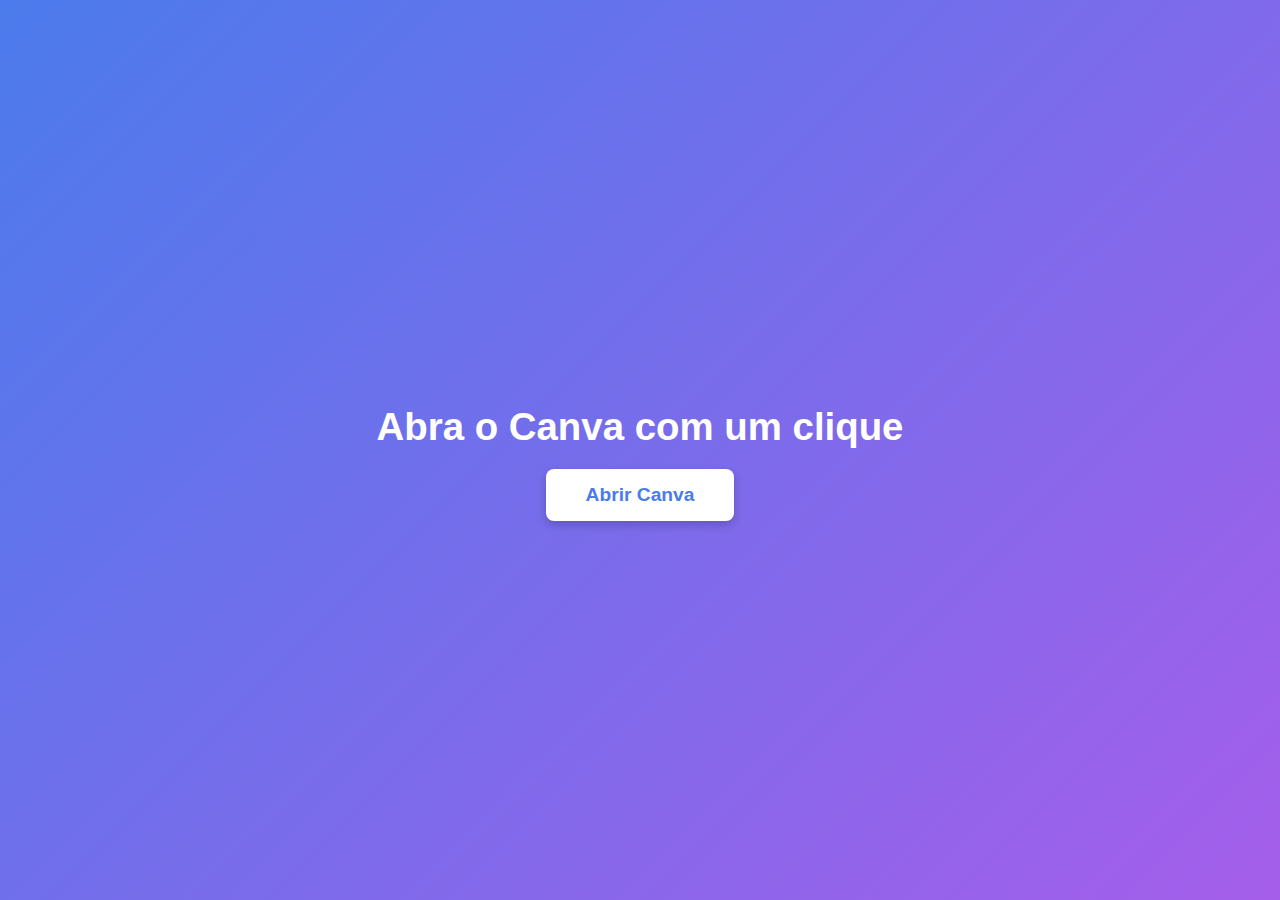
<file: recurso/index.html>
<!DOCTYPE html>
<html lang="pt-BR">
<head>
    <meta charset="UTF-8">
    <title>Abrir Canva</title>

    <style>
        body {
            margin: 0;
            padding: 0;
            height: 100vh;
            display: flex;
            justify-content: center;
            align-items: center;
            background: linear-gradient(135deg, #4b7bec, #a55eea);
            font-family: Arial, sans-serif;
            color: white;
        }

        .container {
            text-align: center;
        }

        h1 {
            margin-bottom: 20px;
            font-size: 2.4em;
        }

        button {
            padding: 15px 40px;
            font-size: 1.2em;
            border: none;
            border-radius: 8px;
            background-color: #ffffff;
            color: #4b7bec;
            font-weight: bold;
            cursor: pointer;
            transition: 0.3s;
            box-shadow: 0 4px 10px rgba(0,0,0,0.2);
        }

        button:hover {
            background-color: #dfe6e9;
            transform: scale(1.08);
        }
    </style>
</head>
<body>

    <div class="container">
        <h1>Abra o Canva com um clique</h1>
        <button onclick="window.open('https://www.canva.com', '_blank')">
            Abrir Canva
        </button>
    </div>

</body>
</html>
</file>
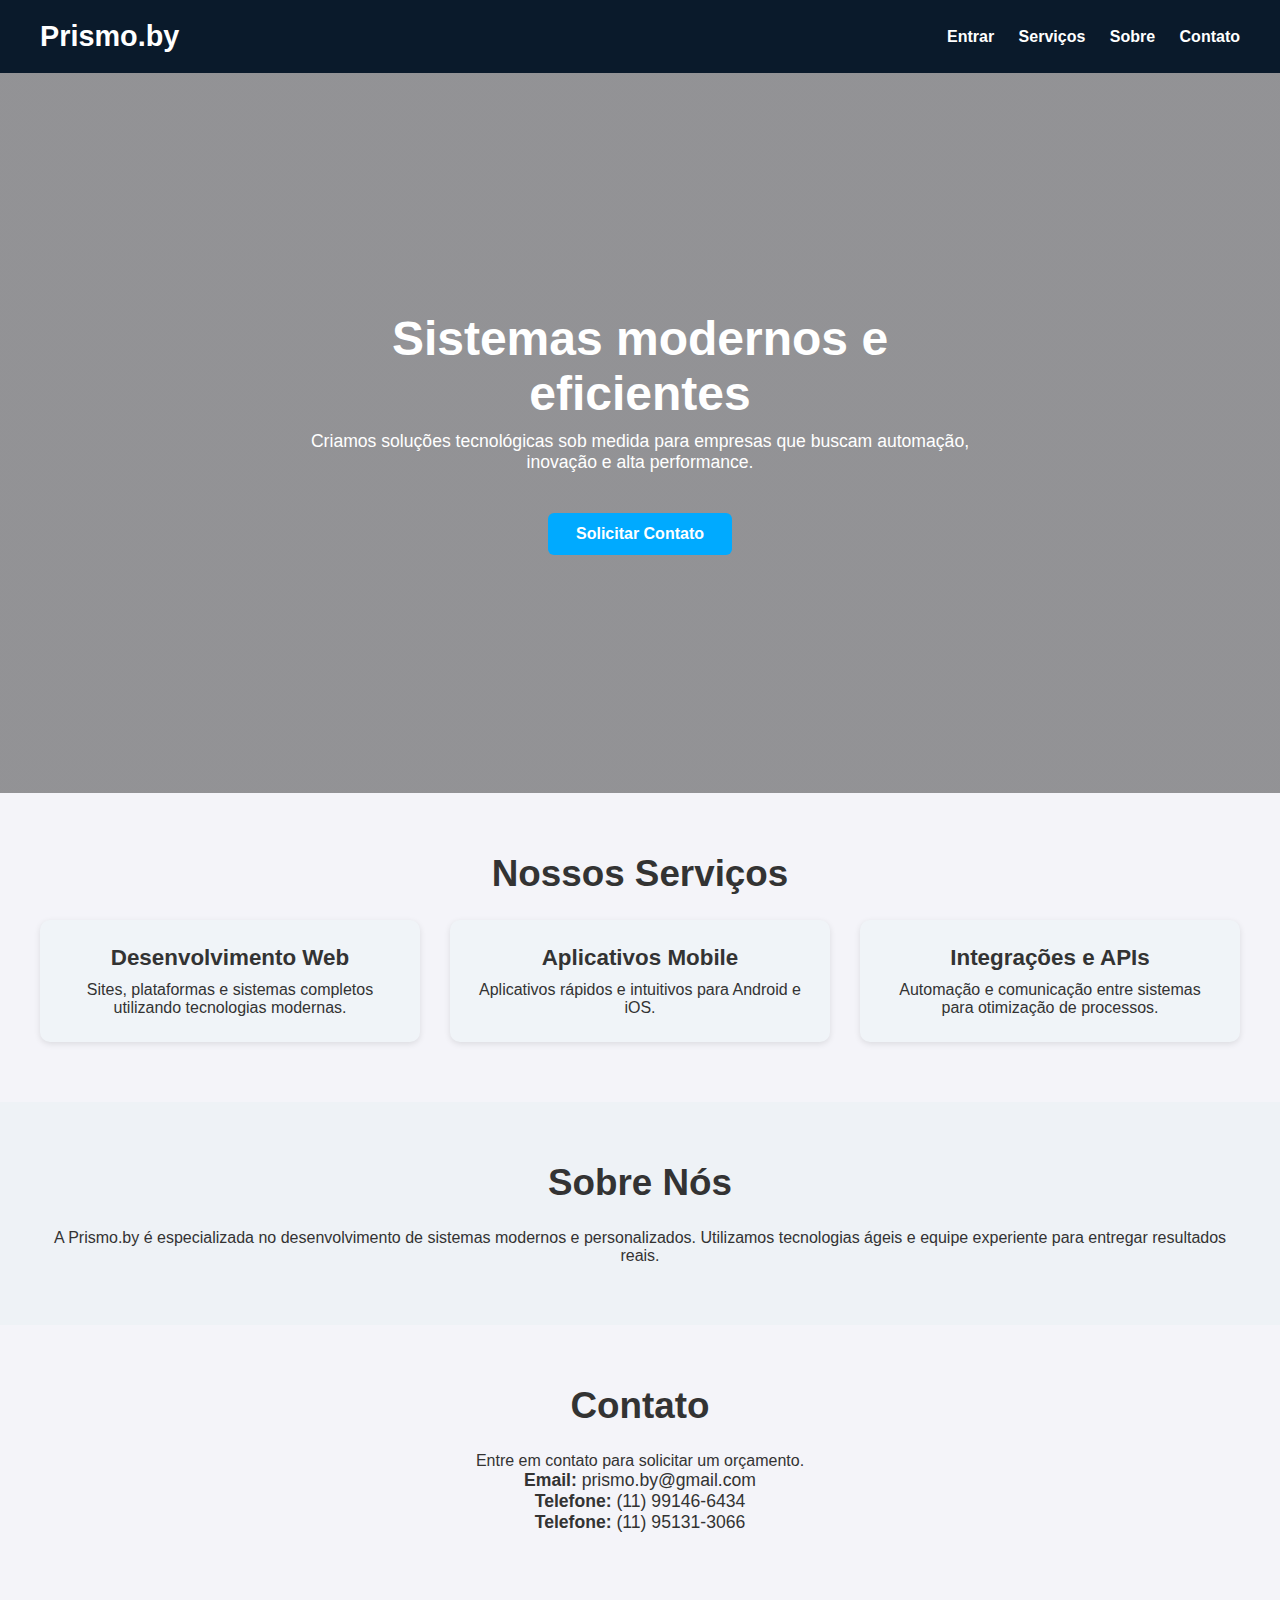
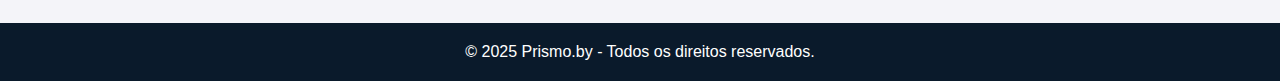
<file: teste.html>
<!DOCTYPE html>
<html lang="pt-BR">

<head>
    <meta charset="UTF-8">
    <meta name="viewport" content="width=device-width, initial-scale=1.0">
    <title>Prismo.by</title>

    <link rel="stylesheet" href="style.css">

    <script>
        function abrirLogin() {
            document.getElementById("login").style.display = "flex";
        }

        function fecharLogin() {
            document.getElementById("login").style.display = "none";
        }

        function logar(e) {
            e.preventDefault();
            alert("Login realizado com sucesso!");
            fecharLogin();
        }
    </script>
</head>

<body>

    <!-- HEADER -->
    <header>
        <h1>Prismo.by</h1>
        <nav>
            <a onclick="abrirLogin()">Entrar</a>
            <a href="#services">Serviços</a>
            <a href="#about">Sobre</a>
            <a href="#contact">Contato</a>
        </nav>
    </header>

    <!-- HERO -->
    <section class="hero">
        <div class="hero-content">
            <h1>Sistemas modernos e eficientes</h1>
            <p>Criamos soluções tecnológicas sob medida para empresas que buscam automação, inovação e alta performance.</p>
            <a class="btn-primary" href="#contact">Solicitar Contato</a>
        </div>
    </section>

    <!-- SERVIÇOS -->
    <section id="services" class="section">
        <h2>Nossos Serviços</h2>

        <div class="cards">
            <div class="card">
                <h3>Desenvolvimento Web</h3>
                <p>Sites, plataformas e sistemas completos utilizando tecnologias modernas.</p>
            </div>

            <div class="card">
                <h3>Aplicativos Mobile</h3>
                <p>Aplicativos rápidos e intuitivos para Android e iOS.</p>
            </div>

            <div class="card">
                <h3>Integrações e APIs</h3>
                <p>Automação e comunicação entre sistemas para otimização de processos.</p>
            </div>
        </div>
    </section>

    <!-- SOBRE -->
    <section id="about" class="section light">
        <h2>Sobre Nós</h2>
        <p>A Prismo.by é especializada no desenvolvimento de sistemas modernos e personalizados.
            Utilizamos tecnologias ágeis e equipe experiente para entregar resultados reais.</p>
    </section>

    <!-- CONTATO -->
    <section id="contact" class="section">
        <h2>Contato</h2>
        <p>Entre em contato para solicitar um orçamento.</p>

        <div class="contact-box">
            <p><strong>Email:</strong> prismo.by@gmail.com</p>
            <p><strong>Telefone:</strong> (11) 99146-6434</p>
            <p><strong>Telefone:</strong> (11) 95131-3066</p>
        </div>
    </section>

    <!-- FOOTER -->
    <footer>
        © 2025 Prismo.by - Todos os direitos reservados.
    </footer>

    <!-- LOGIN -->
    <div id="login" class="login-bg">
        <div class="login-container">
            <span class="close" onclick="fecharLogin()">×</span>
            <h2>Acesso do Usuário</h2>

            <form onsubmit="logar(event)">
                <label>Email:</label>
                <input type="email" required placeholder="Digite seu email">

                <label>Senha:</label>
                <input type="password" required placeholder="Digite sua senha">

                <button type="submit">Entrar</button>
            </form>
        </div>
    </div>

</body>

</html>
</file>
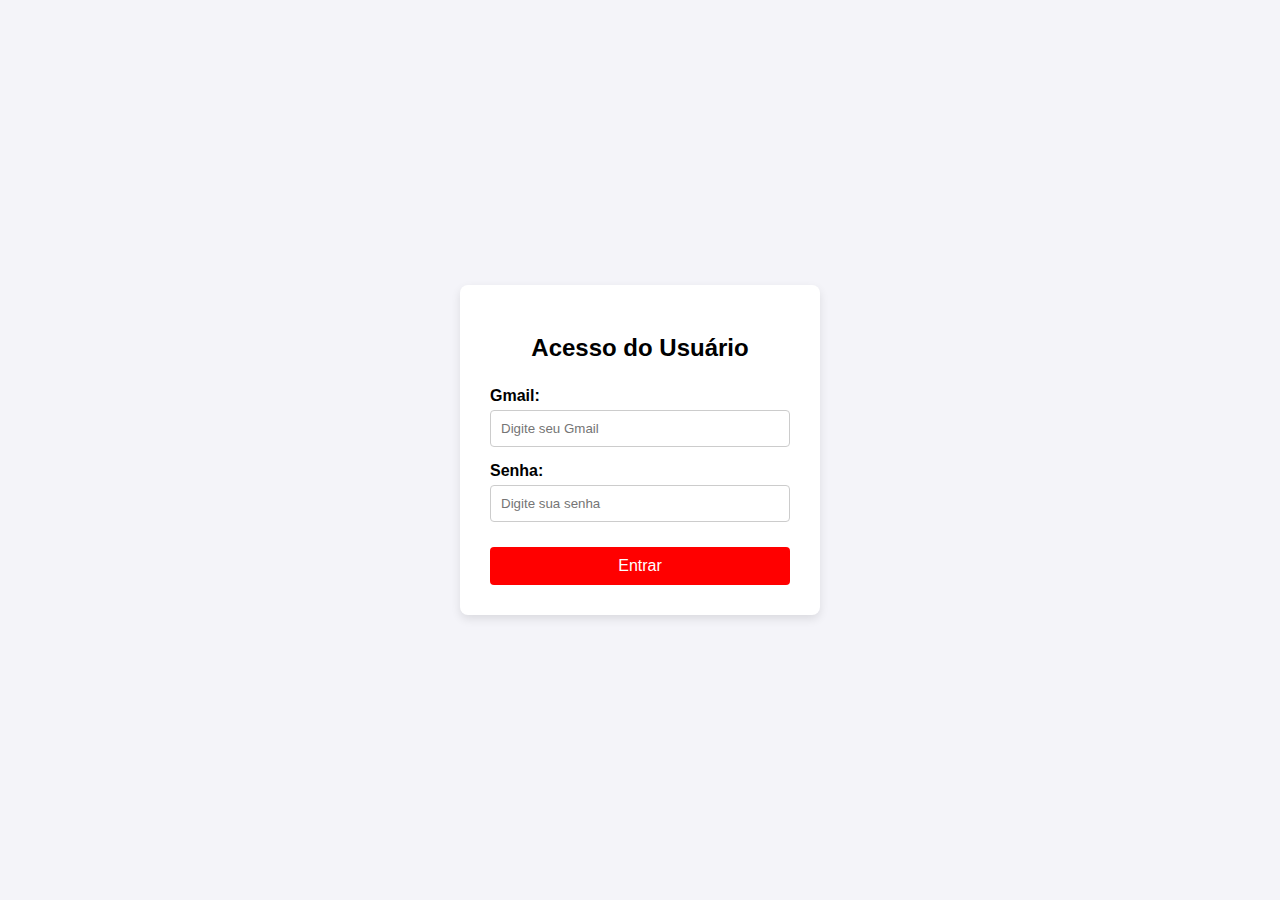
<file: recurso/login.html>
<!DOCTYPE html>
<html lang="pt-BR">
<head>
    <meta charset="UTF-8">
    <meta name="viewport" content="width=device-width, initial-scale=1.0">
    <title>login</title>
    <style>
       
        body {
            font-family: Arial, sans-serif;
            background-color: #f4f4f9;
            display: flex;
            justify-content: center;
            align-items: center;
            min-height: 100vh;
            margin: 0;
        }

        .login-container {
            background-color: #fff;
            padding: 30px;
            border-radius: 8px;
            box-shadow: 0 4px 10px rgba(0, 0, 0, 0.1);
            width: 300px;
        }

        h2 {
            text-align: center;
            color: #000000;
            margin-bottom: 25px;
        }

        .form-group {
            margin-bottom: 15px;
        }

        label {
            display: block;
            margin-bottom: 5px;
            font-weight: bold;
            color: #000000;
        }

        input[type="text"],
        input[type="password"] {
            width: 100%;
            padding: 10px;
            border: 1px solid #ccc;
            border-radius: 4px;
            box-sizing: border-box; 
        }

        button {
            width: 100%;
            padding: 10px;
            background-color: #ff0000;
            color: white;
            border: none;
            border-radius: 4px;
            cursor: pointer;
            font-size: 16px;
            margin-top: 10px;
            transition: background-color 0.3s ease;
        }

        button:hover {
            background-color: #b30000;
        }
    </style>
</head>
<body>

    <div class="login-container">
        <h2>Acesso do Usuário</h2>

        <form action="/processar_login" method="POST">
            
            <div class="form-group">
                <label for="usuario">Gmail:</label>
                <input type="text" id="usuario" name="usuario" placeholder="Digite seu Gmail" required>
            </div>

            <div class="form-group">
                <label for="senha">Senha:</label>
                <input type="password" id="senha" name="senha" placeholder="Digite sua senha" required>
            </div>

            <button type="submit">Entrar</button>
            
        </form>
    </div>

</body>
</html>
</file>
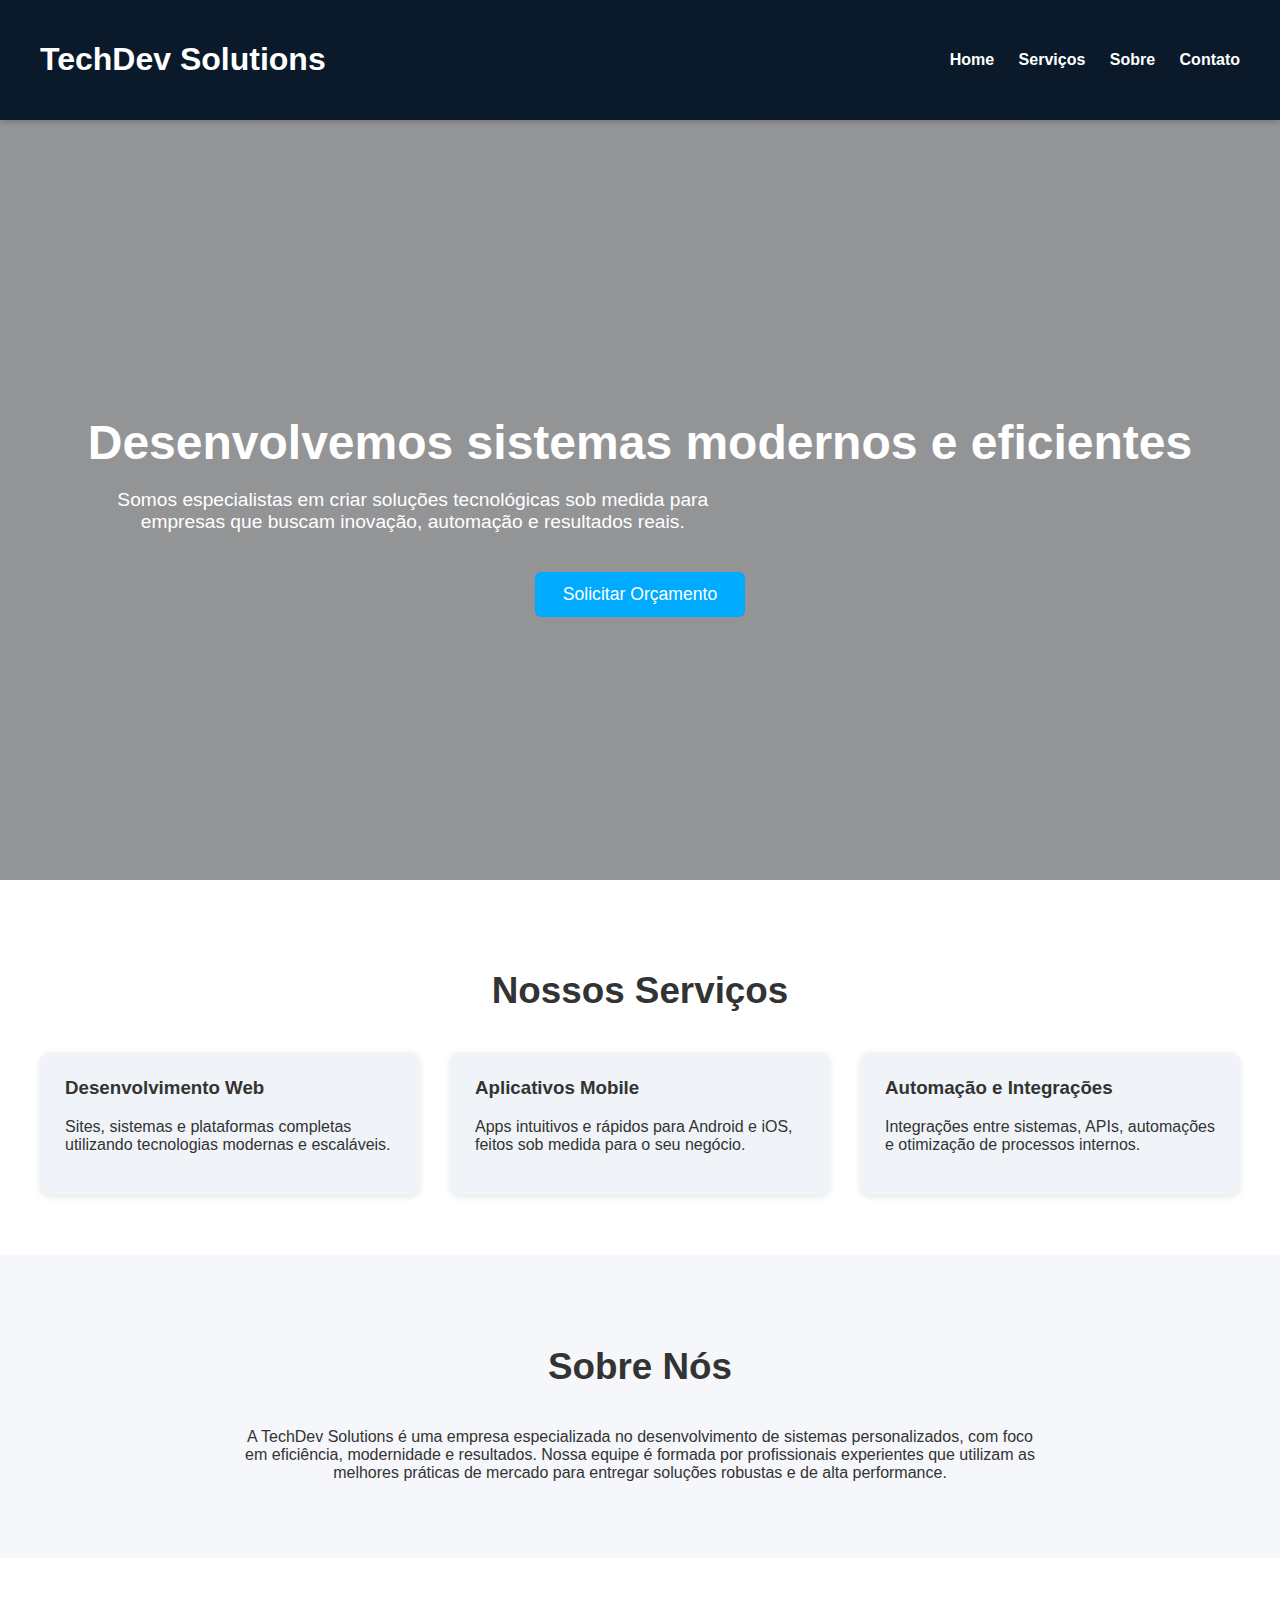
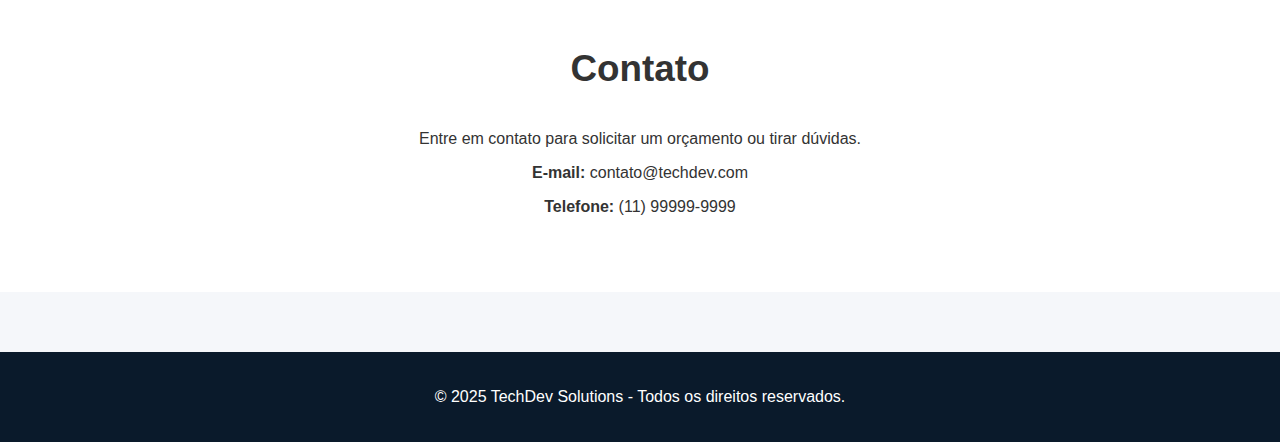
<file: recurso/página inicial.html>
<!DOCTYPE html><html lang="pt-BR">
<head>
    <meta charset="UTF-8" />
    <meta name="viewport" content="width=device-width, initial-scale=1.0" />
    <title>TechDev Solutions</title>
    <style>
        body {
            margin: 0;
            font-family: Arial, Helvetica, sans-serif;
            background-color: #f5f7fa;
            color: #333;
        }
        header {
            background: #0a1a2b;
            color: #fff;
            padding: 20px 40px;
            display: flex;
            justify-content: space-between;
            align-items: center;
            box-shadow: 0 2px 6px rgba(0,0,0,0.2);
        }
        header nav a {
            margin-left: 20px;
            color: #fff;
            text-decoration: none;
            font-weight: bold;
        }
        .hero {
            background: linear-gradient(rgba(0,0,0,0.4), rgba(0,0,0,0.4)), url('https://images.unsplash.com/photo-1518770660439-4636190af475') center/cover;
            height: 80vh;
            display: flex;
            justify-content: center;
            align-items: center;
            text-align: center;
            color: #fff;
            padding: 20px;
        }
        .hero h1 {
            font-size: 3rem;
            margin-bottom: 10px;
        }
        .hero p {
            font-size: 1.2rem;
            max-width: 650px;
        }
        .btn-primary {
            margin-top: 20px;
            padding: 12px 28px;
            background: #00aaff;
            border: none;
            border-radius: 6px;
            color: #fff;
            font-size: 1.1rem;
            cursor: pointer;
            text-decoration: none;
            display: inline-block;
        }
        .services {
            padding: 60px 40px;
            background: #fff;
        }
        .services h2 {
            text-align: center;
            font-size: 2.3rem;
            margin-bottom: 40px;
        }
        .service-cards {
            display: grid;
            grid-template-columns: repeat(auto-fit, minmax(260px, 1fr));
            gap: 30px;
        }
        .card {
            background: #f0f4f8;
            padding: 25px;
            border-radius: 10px;
            box-shadow: 0 2px 6px rgba(0,0,0,0.1);
        }
        .card h3 {
            margin-top: 0;
        }
        footer {
            background: #0a1a2b;
            color: #fff;
            padding: 20px;
            text-align: center;
            margin-top: 60px;
        }
    </style>
</head>
<body>
    <header>
        <h1>TechDev Solutions</h1>
        <nav>
            <a href="#home">Home</a>
            <a href="#services">Serviços</a>
            <a href="#about">Sobre</a>
            <a href="#contact">Contato</a>
        </nav>
    </header><section class="hero" id="home">
    <div>
        <h1>Desenvolvemos sistemas modernos e eficientes</h1>
        <p>Somos especialistas em criar soluções tecnológicas sob medida para empresas que buscam inovação, automação e resultados reais.</p>
        <a class="btn-primary" href="#contact">Solicitar Orçamento</a>
    </div>
</section>

<section class="services" id="services">
    <h2>Nossos Serviços</h2>
    <div class="service-cards">
        <div class="card">
            <h3>Desenvolvimento Web</h3>
            <p>Sites, sistemas e plataformas completas utilizando tecnologias modernas e escaláveis.</p>
        </div>
        <div class="card">
            <h3>Aplicativos Mobile</h3>
            <p>Apps intuitivos e rápidos para Android e iOS, feitos sob medida para o seu negócio.</p>
        </div>
        <div class="card">
            <h3>Automação e Integrações</h3>
            <p>Integrações entre sistemas, APIs, automações e otimização de processos internos.</p>
        </div>
    </div>
</section>

<section class="services" id="about" style="background:#f5f7fa;">
    <h2>Sobre Nós</h2>
    <div style="max-width:800px; margin:auto; text-align:center;">
        <p>A TechDev Solutions é uma empresa especializada no desenvolvimento de sistemas personalizados, com foco em eficiência, modernidade e resultados. Nossa equipe é formada por profissionais experientes que utilizam as melhores práticas de mercado para entregar soluções robustas e de alta performance.</p>
    </div>
</section>

<section class="services" id="contact">
    <h2>Contato</h2>
    <div style="max-width:700px; margin:auto; text-align:center;">
        <p>Entre em contato para solicitar um orçamento ou tirar dúvidas.</p>
        <p><strong>E-mail:</strong> contato@techdev.com</p>
        <p><strong>Telefone:</strong> (11) 99999-9999</p>
    </div>
</section>

<footer>
    <p>© 2025 TechDev Solutions - Todos os direitos reservados.</p>
</footer>
</file>
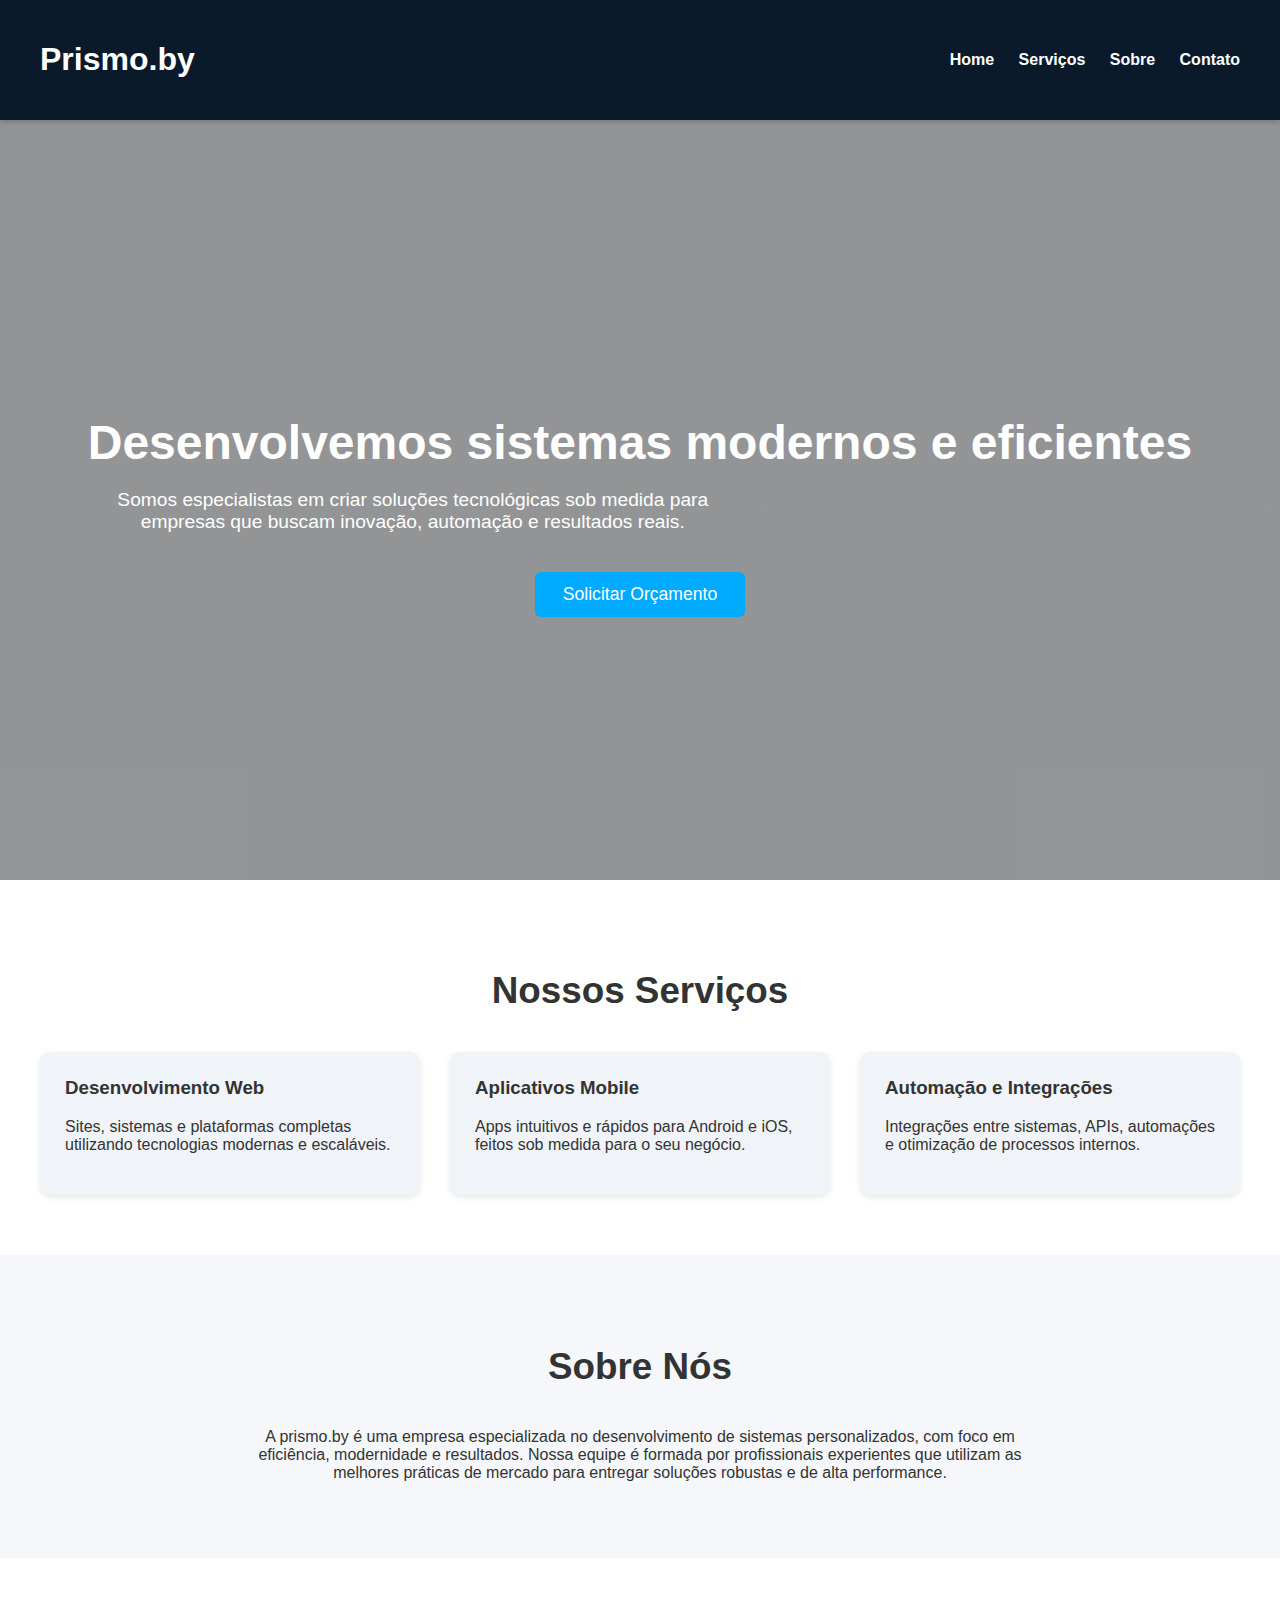
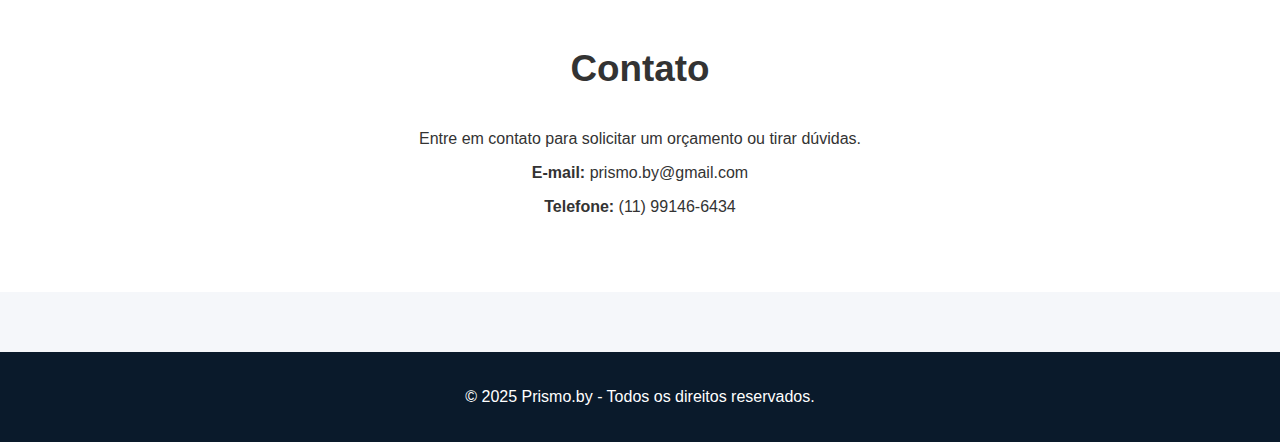
<file: recurso/página-inicial.html>
<!DOCTYPE html><html lang="pt-BR">
<head>
    <meta charset="UTF-8" />
    <meta name="viewport" content="width=device-width, initial-scale=1.0" />
    <title>prismo.by</title>
    <style>
        body {
            margin: 0;
            font-family: Arial, Helvetica, sans-serif;
            background-color: #f5f7fa;
            color: #333;
        }
        header {
            background: #0a1a2b;
            color: #fff;
            padding: 20px 40px;
            display: flex;
            justify-content: space-between;
            align-items: center;
            box-shadow: 0 2px 6px rgba(0,0,0,0.2);
        }
        header nav a {
            margin-left: 20px;
            color: #fff;
            text-decoration: none;
            font-weight: bold;
        }
        .hero {
            background: linear-gradient(rgba(0,0,0,0.4), rgba(0,0,0,0.4)), url('https://images.unsplash.com/photo-1518770660439-4636190af475') center/cover;
            height: 80vh;
            display: flex;
            justify-content: center;
            align-items: center;
            text-align: center;
            color: #fff;
            padding: 20px;
        }
        .hero h1 {
            font-size: 3rem;
            margin-bottom: 10px;
        }
        .hero p {
            font-size: 1.2rem;
            max-width: 650px;
        }
        .btn-primary {
            margin-top: 20px;
            padding: 12px 28px;
            background: #00aaff;
            border: none;
            border-radius: 6px;
            color: #fff;
            font-size: 1.1rem;
            cursor: pointer;
            text-decoration: none;
            display: inline-block;
        }
        .services {
            padding: 60px 40px;
            background: #fff;
        }
        .services h2 {
            text-align: center;
            font-size: 2.3rem;
            margin-bottom: 40px;
        }
        .service-cards {
            display: grid;
            grid-template-columns: repeat(auto-fit, minmax(260px, 1fr));
            gap: 30px;
        }
        .card {
            background: #f0f4f8;
            padding: 25px;
            border-radius: 10px;
            box-shadow: 0 2px 6px rgba(0,0,0,0.1);
        }
        .card h3 {
            margin-top: 0;
        }
        footer {
            background: #0a1a2b;
            color: #fff;
            padding: 20px;
            text-align: center;
            margin-top: 60px;
        }
    </style>
</head>
<body>
    <header>
        <h1>Prismo.by</h1>
        <nav>
            <a href="#home">Home</a>
            <a href="#services">Serviços</a>
            <a href="#about">Sobre</a>
            <a href="#contact">Contato</a>
        </nav>
    </header><section class="hero" id="home">
    <div>
        <h1>Desenvolvemos sistemas modernos e eficientes</h1>
        <p>Somos especialistas em criar soluções tecnológicas sob medida para empresas que buscam inovação, automação e resultados reais.</p>
        <a class="btn-primary" href="#contact">Solicitar Orçamento</a>
    </div>
</section>

<section class="services" id="services">
    <h2>Nossos Serviços</h2>
    <div class="service-cards">
        <div class="card">
            <h3>Desenvolvimento Web</h3>
            <p>Sites, sistemas e plataformas completas utilizando tecnologias modernas e escaláveis.</p>
        </div>
        <div class="card">
            <h3>Aplicativos Mobile</h3>
            <p>Apps intuitivos e rápidos para Android e iOS, feitos sob medida para o seu negócio.</p>
        </div>
        <div class="card">
            <h3>Automação e Integrações</h3>
            <p>Integrações entre sistemas, APIs, automações e otimização de processos internos.</p>
        </div>
    </div>
</section>

<section class="services" id="about" style="background:#f5f7fa;">
    <h2>Sobre Nós</h2>
    <div style="max-width:800px; margin:auto; text-align:center;">
        <p>A prismo.by é uma empresa especializada no desenvolvimento de sistemas personalizados,
             com foco em eficiência, modernidade e resultados. Nossa equipe é formada por profissionais experientes que utilizam as melhores 
             práticas de mercado para entregar soluções robustas e de alta performance.</p>
    </div>
</section>

<section class="services" id="contact">
    <h2>Contato</h2>
    <div style="max-width:700px; margin:auto; text-align:center;">
        <p>Entre em contato para solicitar um orçamento ou tirar dúvidas.</p>
        <p><strong>E-mail:</strong> prismo.by@gmail.com</p>
        <p><strong>Telefone:</strong> (11) 99146-6434</p>
    </div>
</section>

<footer>
    <p>© 2025 Prismo.by - Todos os direitos reservados.</p>
</footer>
</file>
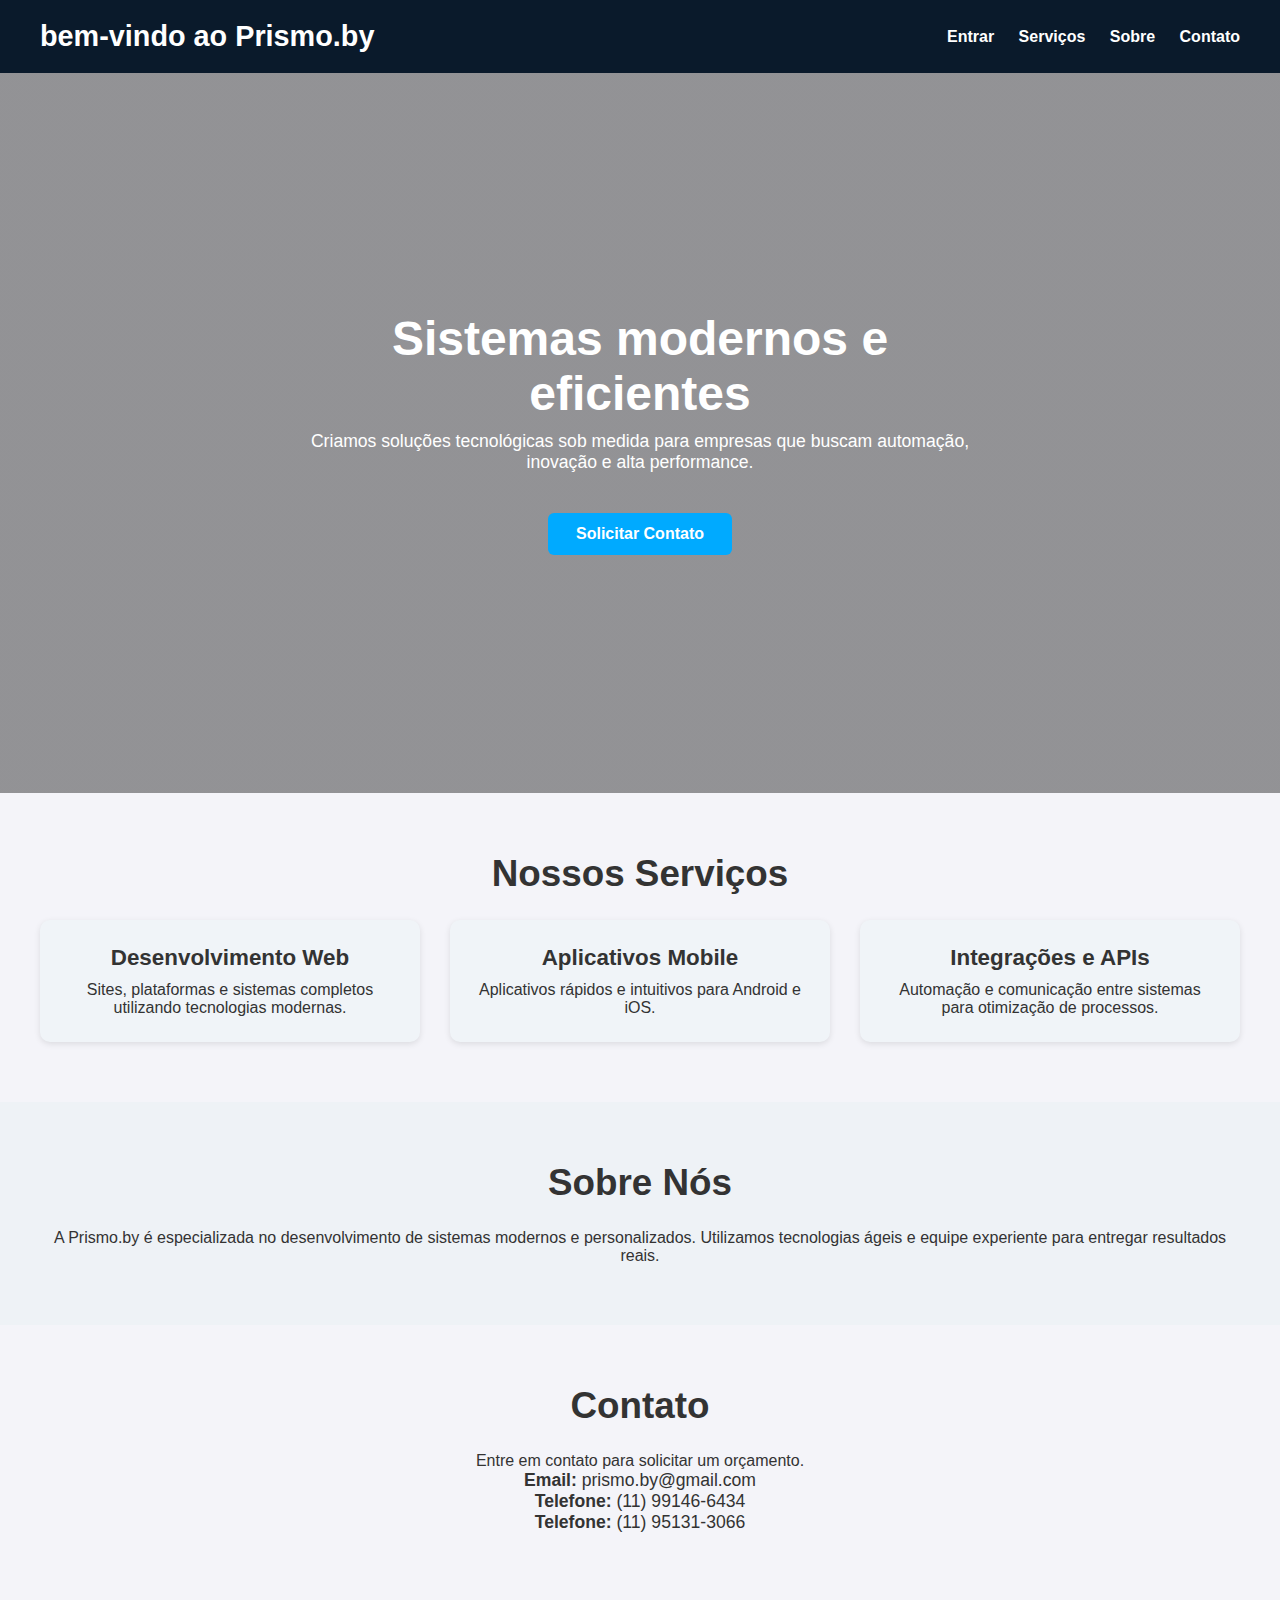
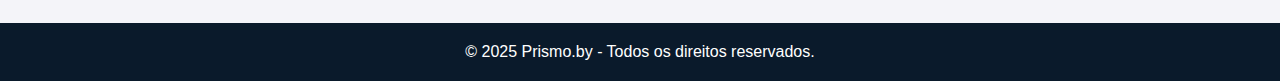
<file: recurso/teste.html>
<!DOCTYPE html>
<html lang="pt-BR">

<head>
    <meta charset="UTF-8">
    <meta name="viewport" content="width=device-width, initial-scale=1.0">
    <title>Prismo.by</title>

    <link rel="stylesheet" href="style.css">

    <style>

 
    </style>

    <script>
        function abrirLogin() {
            document.getElementById("login").style.display = "flex";
        }

        function fecharLogin() {
            document.getElementById("login").style.display = "none";
        }

        function logar(e) {
            e.preventDefault();

            fecharLogin();


            document.querySelector("header").style.display = "none";
            document.querySelector(".hero").style.display = "none";
            document.getElementById("services").style.display = "none";
            document.getElementById("about").style.display = "none";
            document.getElementById("contact").style.display = "none";
            document.querySelector("footer").style.display = "none";


            document.getElementById("dev-area").style.display = "block";
        }
    </script>

</head>

<body>


    <header>
        <h1>bem-vindo ao Prismo.by</h1>
        <nav>
            <a onclick="abrirLogin()">Entrar</a>
            <a href="#services">Serviços</a>
            <a href="#about">Sobre</a>
            <a href="#contact">Contato</a>
        </nav>
    </header>


    <section class="hero">
        <div class="hero-content">
            <h1>Sistemas modernos e eficientes</h1>
            <p>Criamos soluções tecnológicas sob medida para empresas que buscam automação, inovação e alta performance.</p>
            <a class="btn-primary" href="#contact">Solicitar Contato</a>
        </div>
    </section>


    <section id="services" class="section">
        <h2>Nossos Serviços</h2>

        <div class="cards">
            <div class="card">
                <h3>Desenvolvimento Web</h3>
                <p>Sites, plataformas e sistemas completos utilizando tecnologias modernas.</p>
            </div>

            <div class="card">
                <h3>Aplicativos Mobile</h3>
                <p>Aplicativos rápidos e intuitivos para Android e iOS.</p>
            </div>

            <div class="card">
                <h3>Integrações e APIs</h3>
                <p>Automação e comunicação entre sistemas para otimização de processos.</p>
            </div>
        </div>
    </section>


    <section id="about" class="section light">
        <h2>Sobre Nós</h2>
        <p>A Prismo.by é especializada no desenvolvimento de sistemas modernos e personalizados.
            Utilizamos tecnologias ágeis e equipe experiente para entregar resultados reais.</p>
    </section>


    <section id="contact" class="section">
        <h2>Contato</h2>
        <p>Entre em contato para solicitar um orçamento.</p>

        <div class="contact-box">
            <p><strong>Email:</strong> prismo.by@gmail.com</p>
            <p><strong>Telefone:</strong> (11) 99146-6434</p>
            <p><strong>Telefone:</strong> (11) 95131-3066</p>
        </div>
    </section>


    <footer>
        © 2025 Prismo.by - Todos os direitos reservados.
    </footer>


    <section id="dev-area">

        <h1>Painel de Desenvolvimento - Prismo.by</h1>
        <p style="text-align:center;">Bem-vindo à área exclusiva para desenvolvedores.</p>


        <div style="display:flex; justify-content:center; gap:25px; flex-wrap:wrap; margin:40px 0;">

            <div style="background:#1c1c1c; padding:25px; width:260px; border-radius:15px; text-align:center; box-shadow:0 0 15px #000; transition:.3s;"
                 onmouseover="this.style.transform='scale(1.05)'" onmouseout="this.style.transform='scale(1)'">
                <h2 style="color:#4da3ff;">Equipe</h2>
                <p style="font-size:40px;">5</p>
                <p>Membros ativos</p>
            </div>

            <div style="background:#1c1c1c; padding:25px; width:260px; border-radius:15px; text-align:center; box-shadow:0 0 15px #000; transition:.3s;"
                 onmouseover="this.style.transform='scale(1.05)'" onmouseout="this.style.transform='scale(1)'">
                <h2 style="color:#00ff95;">Projetos</h2>
                <p style="font-size:40px;">12</p>
                <p>Em andamento</p>
            </div>

            <div style="background:#1c1c1c; padding:25px; width:260px; border-radius:15px; text-align:center; box-shadow:0 0 15px #000; transition:.3s;"
                 onmouseover="this.style.transform='scale(1.05)'" onmouseout="this.style.transform='scale(1)'">
                <h2 style="color:#ffbf00;">Clientes</h2>
                <p style="font-size:40px;">27</p>
                <p>Ativos</p>
            </div>
        </div>


        <h2 style="margin-left:20px;">📌 Projetos Atuais</h2>

        <div style="margin:20px; background:#131313; padding:20px; border-radius:12px; box-shadow:0 0 10px #000;">
            <div style="margin-bottom:15px;">
                <strong style="color:#4da3ff;">Sistema de Gestão Comercial</strong>
                <p>Status: <span style="color:#00ff95;">65% concluído</span></p>
            </div>

            <div style="margin-bottom:15px;">
                <strong style="color:#4da3ff;">Aplicativo Mobile de Entregas</strong>
                <p>Status: <span style="color:#ffbf00;">Em andamento</span></p>
            </div>

            <div style="margin-bottom:15px;">
                <strong style="color:#4da3ff;">API de Integração Bancária</strong>
                <p>Status: <span style="color:#ff5e5e;">Aguardando testes</span></p>
            </div>
        </div>


        <div style="background:#1b1b1b; padding:20px; border-radius:10px; width:300px; margin:40px auto; text-align:center; box-shadow:0 0 10px #000;">
            <h2>Ferramentas do Sistema</h2>
            <p>Funções em desenvolvimento...</p>
            <a href="#" onclick="alert('Em breve!')" style="color:#4da3ff;">Acessar</a>
        </div>

    </section>


    <div id="login" class="login-bg">
        <div class="login-container">
            <span class="close" onclick="fecharLogin()">×</span>
            <h2>Acesso do Usuário</h2>

            <form onsubmit="logar(event)">
                <label>Email:</label>
                <input type="email" required placeholder="Digite seu email">

                <label>Senha:</label>
                <input type="password" required placeholder="Digite sua senha">

                <button type="submit">Entrar</button>
            </form>
        </div>
    </div>

</body>
</html>
</file>
<file: recurso/style.css>
* {
    margin: 0;
    padding: 0;
    box-sizing: border-box;
}

body {
    font-family: "Segoe UI", Arial, sans-serif;
    background: #f4f6f9;
    color: #333;
}


header {
    background: #0a1a2b;
    color: #fff;
    padding: 20px 50px;
    display: flex;
    justify-content: space-between;
    align-items: center;
}

header h1 {
    font-size: 1.8rem;
}

header nav a {
    margin-left: 25px;
    color: #fff;
    text-decoration: none;
    font-weight: bold;
    cursor: pointer;
    transition: 0.3s;
}

header nav a:hover {
    color: #00aaff;
}


.hero {
    height: 75vh;
    background: linear-gradient(rgba(0,0,0,0.5), rgba(0,0,0,0.5)),
                url('https://images.unsplash.com/photo-1518770660439-4636190af475') center/cover;
    display: flex;
    justify-content: center;
    align-items: center;
    text-align: center;
    color: #fff;
    padding: 20px;
}

.hero-content {
    max-width: 700px;
}

.hero h1 {
    font-size: 3rem;
    margin-bottom: 10px;
}

.hero p {
    font-size: 1.1rem;
    margin-bottom: 20px;
}

.btn-primary {
    padding: 12px 30px;
    background: #00aaff;
    color: #fff;
    border-radius: 6px;
    text-decoration: none;
    font-weight: bold;
    transition: .3s;
}

.btn-primary:hover {
    background: #0088cc;
}


.section {
    padding: 60px 40px;
    text-align: center;
}

.section.light {
    background: #eef2f6;
}

.section h2 {
    font-size: 2.3rem;
    margin-bottom: 25px;
}


.cards {
    display: grid;
    grid-template-columns: repeat(auto-fit, minmax(260px, 1fr));
    gap: 30px;
}

.card {
    background: #fff;
    padding: 25px;
    border-radius: 8px;
    box-shadow: 0 3px 8px rgba(0,0,0,0.15);
    transition: .3s;
}

.card:hover {
    transform: translateY(-8px);
    box-shadow: 0 6px 16px rgba(0,0,0,0.25);
}

.card h3 {
    margin-bottom: 10px;
    font-size: 1.4rem;
}


.contact-box p {
    font-size: 1.1rem;
}


footer {
    background: #0a1a2b;
    color: #fff;
    text-align: center;
    padding: 15px;
    margin-top: 30px;
}


.login-bg {
    display: none;
    position: fixed;
    top: 0;
    left: 0;
    width: 100%;
    height: 100vh;
    background: rgba(0,0,0,0.65);
    justify-content: center;
    align-items: center;
}

.login-container {
    width: 320px;
    background: #fff;
    padding: 25px;
    border-radius: 8px;
    position: relative;
    text-align: left;
}

.login-container h2 {
    text-align: center;
    margin-bottom: 20px;
}

.close {
    position: absolute;
    top: 8px;
    right: 15px;
    font-size: 28px;
    cursor: pointer;
}

input {
    width: 100%;
    padding: 12px;
    border-radius: 6px;
    border: 1px solid #ccc;
    margin-bottom: 15px;
}

button {
    width: 100%;
    padding: 12px;
    background: #ff0000;
    color: #fff;
    border: none;
    border-radius: 6px;
    font-size: 16px;
    cursor: pointer;
}

button:hover {
    background: #cc0000;
}
body {
  font-family: Arial, sans-serif;
  margin: 0;
  background-color: #f4f4f9;
}


header {
  background: #0a1a2b;
  color: #fff;
  padding: 20px 40px;
  display: flex;
  justify-content: space-between;
  align-items: center;
}

header nav a {
  margin-left: 20px;
  color: #fff;
  text-decoration: none;
  font-weight: bold;
  cursor: pointer;
}


.hero {
  background: linear-gradient(rgba(0,0,0,0.4), rgba(0,0,0,0.4)),
              url('https://images.unsplash.com/photo-1518770660439-4636190af475') center/cover;
  height: 80vh;
  display: flex;
  justify-content: center;
  align-items: center;
  text-align: center;
  color: #fff;
  padding: 20px;
}

.hero h1 {
  font-size: 3rem;
}

.btn-primary {
  margin-top: 20px;
  padding: 12px 28px;
  background: #00aaff;
  border-radius: 6px;
  color: white;
  text-decoration: none;
  display: inline-block;
}


.services {
  padding: 60px 40px;
  background: #fff;
}

.service-cards {
  display: grid;
  grid-template-columns: repeat(auto-fit, minmax(260px, 1fr));
  gap: 30px;
}

.card {
  background: #f0f4f8;
  padding: 25px;
  border-radius: 10px;
  box-shadow: 0 2px 6px rgba(0,0,0,0.1);
}


footer {
  background: #0a1a2b;
  color: #fff;
  padding: 20px;
  text-align: center;
}


#login {
  display: none;
  position: fixed;
  top: 0;
  left: 0;
  width: 100%;
  height: 100vh;
  background: rgba(0,0,0,0.6);
  justify-content: center;
  align-items: center;
}

.login-container {
  background-color: #fff;
  padding: 30px;
  border-radius: 8px;
  box-shadow: 0 4px 10px rgba(0, 0, 0, 0.1);
  width: 300px;
}

.login-container h2 {
  text-align: center;
  margin-bottom: 25px;
  color: #000;
}

.form-group {
  margin-bottom: 15px;
}

label {
  display: block;
  margin-bottom: 5px;
  font-weight: bold;
  color: #000;
}

input[type="text"],
input[type="password"] {
  width: 100%;
  padding: 10px;
  border: 1px solid #ccc;
  border-radius: 4px;
  box-sizing: border-box;
}

button {
  width: 100%;
  padding: 10px;
  background-color: #ff0000;
  color: white;
  border: none;
  border-radius: 4px;
  cursor: pointer;
  font-size: 16px;
}

button:hover {
  background-color: #b30000;
}
        .login-bg {
            position: fixed;
            top: 0;
            left: 0;
            width: 100%;
            height: 100%;
            background: rgba(0,0,0,0.75);
            backdrop-filter: blur(6px);
            display: none;
            justify-content: center;
            align-items: center;
            z-index: 999;
        }

        .login-container {
            background: #111;
            padding: 35px;
            width: 330px;
            border-radius: 15px;
            box-shadow: 0 0 25px rgba(0,0,0,0.6);
            animation: abrir 0.25s ease;
            color: white;
        }

        @keyframes abrir {
            from { transform: scale(0.8); opacity: 0; }
            to   { transform: scale(1); opacity: 1; }
        }

        .close {
            float: right;
            font-size: 28px;
            cursor: pointer;
            color: #ccc;
        }
        .close:hover {
            color: white;
        }

        .login-container input {
            width: 100%;
            padding: 12px;
            margin-top: 10px;
            margin-bottom: 15px;
            background: #222;
            border: none;
            border-radius: 10px;
            outline: none;
            color: white;
            font-size: 15px;
        }

        .login-container button {
            width: 100%;
            padding: 12px;
            border: none;
            background: linear-gradient(45deg, #006eff, #00c9ff);
            border-radius: 10px;
            font-size: 16px;
            font-weight: bold;
            color: white;
            cursor: pointer;
            transition: 0.3s;
        }

        .login-container button:hover {
            transform: scale(1.03);
            opacity: 0.9;
        }

        #dev-area {
            display: none;
            padding: 50px;
            background: #0a0a0a;
            color: white;
            min-height: 100vh;
        }

        #dev-area h1 {
            text-align: center;
            margin-bottom: 20px;
        }
</file>
<file: style.css>
/* RESET */
* {
    margin: 0;
    padding: 0;
    box-sizing: border-box;
}

body {
    font-family: "Segoe UI", Arial, sans-serif;
    background: #f4f6f9;
    color: #333;
}

/* HEADER */
header {
    background: #0a1a2b;
    color: #fff;
    padding: 20px 50px;
    display: flex;
    justify-content: space-between;
    align-items: center;
}

header h1 {
    font-size: 1.8rem;
}

header nav a {
    margin-left: 25px;
    color: #fff;
    text-decoration: none;
    font-weight: bold;
    cursor: pointer;
    transition: 0.3s;
}

header nav a:hover {
    color: #00aaff;
}

/* HERO */
.hero {
    height: 75vh;
    background: linear-gradient(rgba(0,0,0,0.5), rgba(0,0,0,0.5)),
                url('https://images.unsplash.com/photo-1518770660439-4636190af475') center/cover;
    display: flex;
    justify-content: center;
    align-items: center;
    text-align: center;
    color: #fff;
    padding: 20px;
}

.hero-content {
    max-width: 700px;
}

.hero h1 {
    font-size: 3rem;
    margin-bottom: 10px;
}

.hero p {
    font-size: 1.1rem;
    margin-bottom: 20px;
}

.btn-primary {
    padding: 12px 30px;
    background: #00aaff;
    color: #fff;
    border-radius: 6px;
    text-decoration: none;
    font-weight: bold;
    transition: .3s;
}

.btn-primary:hover {
    background: #0088cc;
}

/* SECTIONS */
.section {
    padding: 60px 40px;
    text-align: center;
}

.section.light {
    background: #eef2f6;
}

.section h2 {
    font-size: 2.3rem;
    margin-bottom: 25px;
}

/* CARDS */
.cards {
    display: grid;
    grid-template-columns: repeat(auto-fit, minmax(260px, 1fr));
    gap: 30px;
}

.card {
    background: #fff;
    padding: 25px;
    border-radius: 8px;
    box-shadow: 0 3px 8px rgba(0,0,0,0.15);
    transition: .3s;
}

.card:hover {
    transform: translateY(-8px);
    box-shadow: 0 6px 16px rgba(0,0,0,0.25);
}

.card h3 {
    margin-bottom: 10px;
    font-size: 1.4rem;
}

/* CONTACT */
.contact-box p {
    font-size: 1.1rem;
}

/* FOOTER */
footer {
    background: #0a1a2b;
    color: #fff;
    text-align: center;
    padding: 15px;
    margin-top: 30px;
}

/* LOGIN */
.login-bg {
    display: none;
    position: fixed;
    top: 0;
    left: 0;
    width: 100%;
    height: 100vh;
    background: rgba(0,0,0,0.65);
    justify-content: center;
    align-items: center;
}

.login-container {
    width: 320px;
    background: #fff;
    padding: 25px;
    border-radius: 8px;
    position: relative;
    text-align: left;
}

.login-container h2 {
    text-align: center;
    margin-bottom: 20px;
}

.close {
    position: absolute;
    top: 8px;
    right: 15px;
    font-size: 28px;
    cursor: pointer;
}

input {
    width: 100%;
    padding: 12px;
    border-radius: 6px;
    border: 1px solid #ccc;
    margin-bottom: 15px;
}

button {
    width: 100%;
    padding: 12px;
    background: #ff0000;
    color: #fff;
    border: none;
    border-radius: 6px;
    font-size: 16px;
    cursor: pointer;
}

button:hover {
    background: #cc0000;
}
body {
  font-family: Arial, sans-serif;
  margin: 0;
  background-color: #f4f4f9;
}

/* HEADER */
header {
  background: #0a1a2b;
  color: #fff;
  padding: 20px 40px;
  display: flex;
  justify-content: space-between;
  align-items: center;
}

header nav a {
  margin-left: 20px;
  color: #fff;
  text-decoration: none;
  font-weight: bold;
  cursor: pointer;
}

/* HERO */
.hero {
  background: linear-gradient(rgba(0,0,0,0.4), rgba(0,0,0,0.4)),
              url('https://images.unsplash.com/photo-1518770660439-4636190af475') center/cover;
  height: 80vh;
  display: flex;
  justify-content: center;
  align-items: center;
  text-align: center;
  color: #fff;
  padding: 20px;
}

.hero h1 {
  font-size: 3rem;
}

.btn-primary {
  margin-top: 20px;
  padding: 12px 28px;
  background: #00aaff;
  border-radius: 6px;
  color: white;
  text-decoration: none;
  display: inline-block;
}

/* SERVICES */
.services {
  padding: 60px 40px;
  background: #fff;
}

.service-cards {
  display: grid;
  grid-template-columns: repeat(auto-fit, minmax(260px, 1fr));
  gap: 30px;
}

.card {
  background: #f0f4f8;
  padding: 25px;
  border-radius: 10px;
  box-shadow: 0 2px 6px rgba(0,0,0,0.1);
}

/* FOOTER */
footer {
  background: #0a1a2b;
  color: #fff;
  padding: 20px;
  text-align: center;
}

/* LOGIN */
#login {
  display: none;
  position: fixed;
  top: 0;
  left: 0;
  width: 100%;
  height: 100vh;
  background: rgba(0,0,0,0.6);
  justify-content: center;
  align-items: center;
}

.login-container {
  background-color: #fff;
  padding: 30px;
  border-radius: 8px;
  box-shadow: 0 4px 10px rgba(0, 0, 0, 0.1);
  width: 300px;
}

.login-container h2 {
  text-align: center;
  margin-bottom: 25px;
  color: #000;
}

.form-group {
  margin-bottom: 15px;
}

label {
  display: block;
  margin-bottom: 5px;
  font-weight: bold;
  color: #000;
}

input[type="text"],
input[type="password"] {
  width: 100%;
  padding: 10px;
  border: 1px solid #ccc;
  border-radius: 4px;
  box-sizing: border-box;
}

button {
  width: 100%;
  padding: 10px;
  background-color: #ff0000;
  color: white;
  border: none;
  border-radius: 4px;
  cursor: pointer;
  font-size: 16px;
}

button:hover {
  background-color: #b30000;
}
</file>
